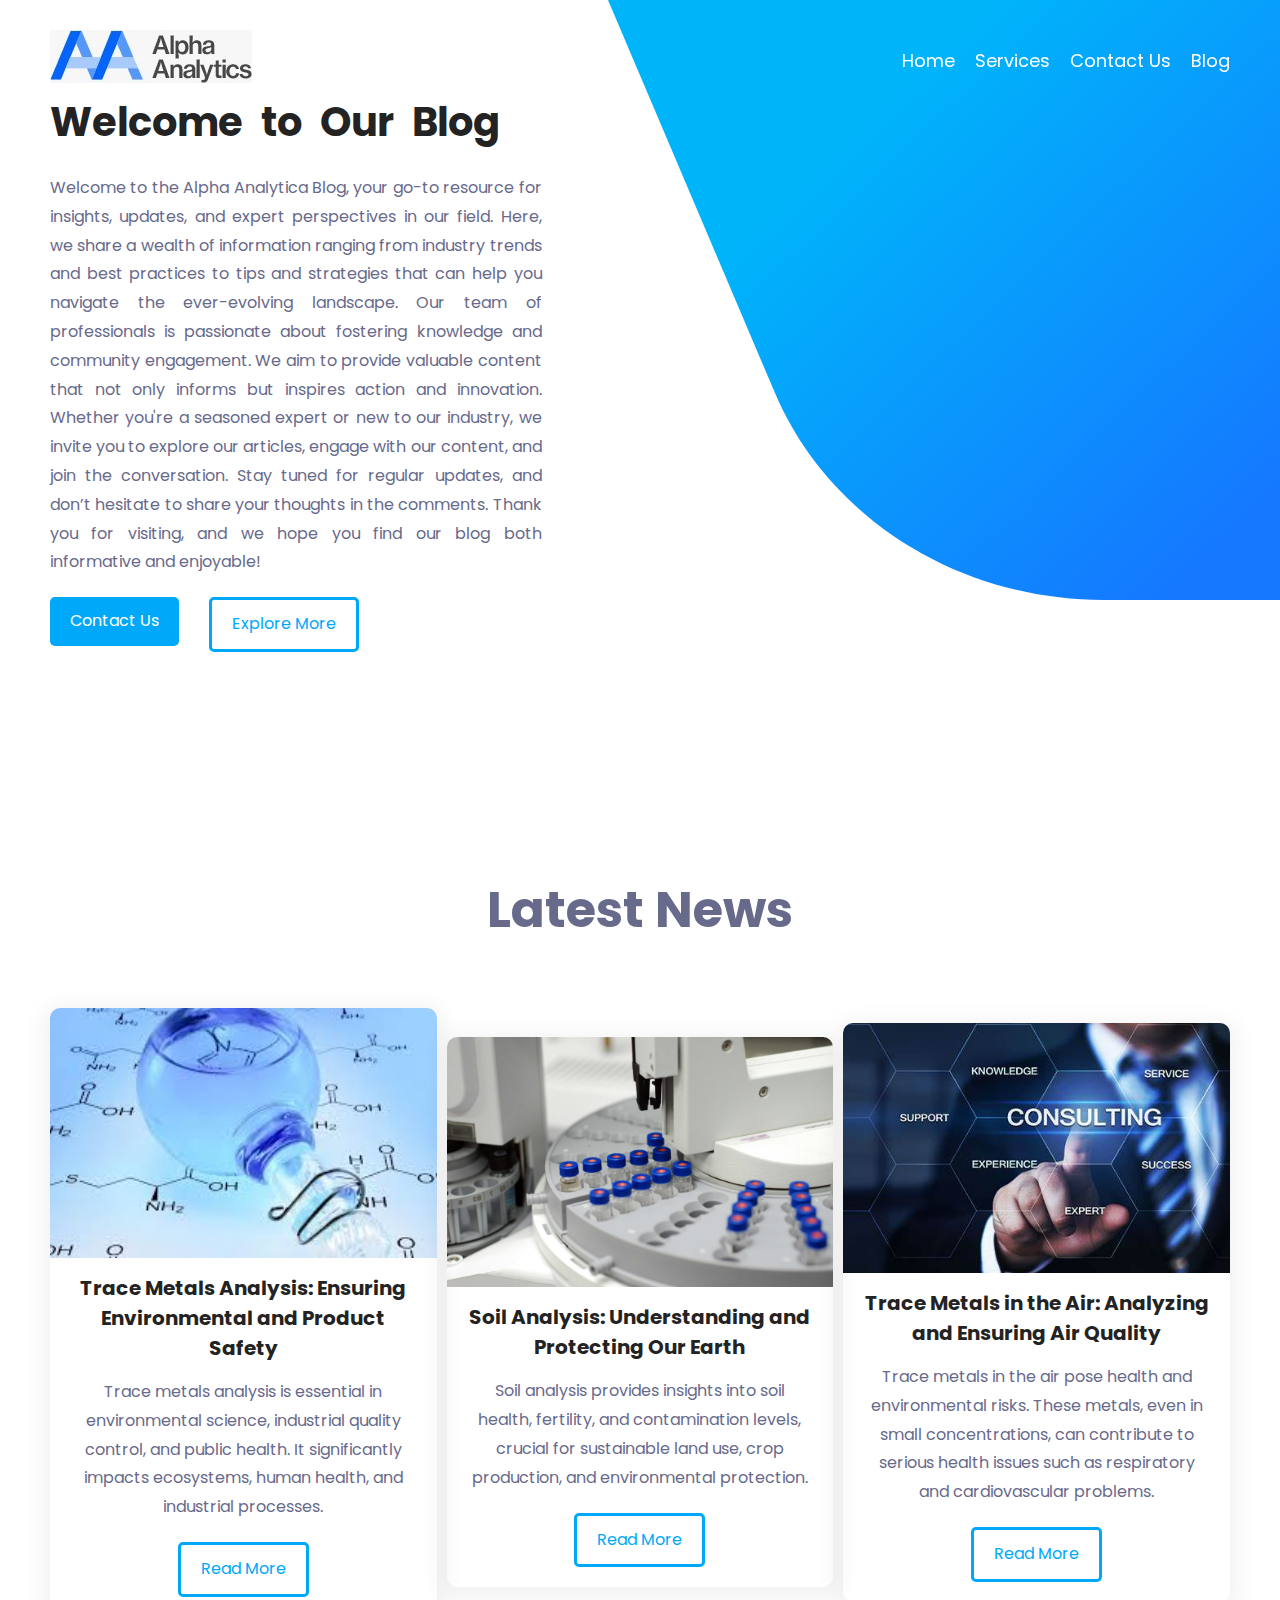
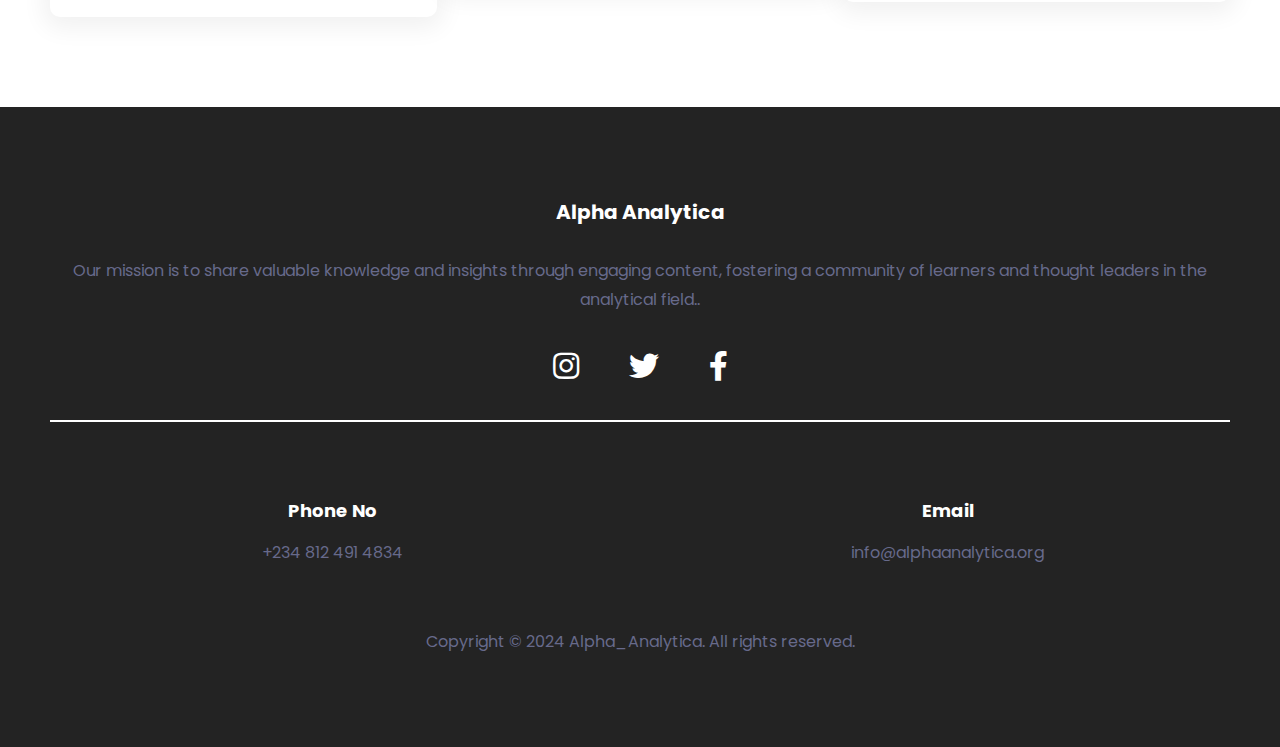
<file: blog.html>
<!DOCTYPE html>
<html lang="en">
  <head>
    <meta name="viewport" content="width=device-width, initial-scale=1.0" />
    <title>Alpha_Analytical - Blog</title>
    <!------ Font Awesome ------>
    <link
      rel="stylesheet"
      href="https://cdnjs.cloudflare.com/ajax/libs/font-awesome/5.15.4/css/all.min.css"
    />
    <!------ Google Fonts ------>
    <link rel="preconnect" href="https://fonts.googleapis.com" />
    <link rel="preconnect" href="https://fonts.gstatic.com" crossorigin />
    <link
      href="https://fonts.googleapis.com/css2?family=Poppins:wght@400;700&display=swap"
      rel="stylesheet"
    />
    <!------ Stylesheet ------>
    <link rel="stylesheet" href="style.css" />
    <!------ Queries ------>
    <link rel="stylesheet" href="queries.css" />
  </head>
  <body>
    <!------ Scroll To Top Button ------>
    <button id="scroll-top">
      <i class="fas fa-arrow-up"></i>
    </button>
    <!------ Header ------>
    <header>
      <nav>
        <a href="blog.html" id="logo"><img src="images/logo.jpg" alt="Logo"></a>
        <i class="fas fa-bars" id="ham-menu"></i>
        <ul id="nav-bar">
          <li><a href="index.html">Home</a></li>
          <li><a href="services.html">Services</a></li>
          <li><a href="contact-us.html">Contact Us</a></li>
          <li><a href="blog.html">Blog</a></li>
        </ul>
      </nav>
    </header>

    <!------ Section: Hero ------>
    <section class="hero" id="home">
      <img src="header-shape.svg" id="header-shape" alt="Background Shape" />
      <div class="hero-content">
        <h1>Welcome to Our Blog</h1>
        <p>Welcome to the Alpha Analytica Blog, your go-to resource for insights, updates, and expert perspectives in our field. Here, we share a wealth of information ranging from industry trends and best practices to tips and strategies that can help you navigate the ever-evolving landscape.

          Our team of professionals is passionate about fostering knowledge and community engagement. We aim to provide valuable content that not only informs but inspires action and innovation. Whether you're a seasoned expert or new to our industry, we invite you to explore our articles, engage with our content, and join the conversation.
          
          Stay tuned for regular updates, and don’t hesitate to share your thoughts in the comments. Thank you for visiting, and we hope you find our blog both informative and enjoyable!</p>
        <div class="btn-container">
          <a href="contact-us.html">
            <button class="primary-btn btn">Contact Us</button>
          </a>
          <a href="blog.html">
            <button class="secondary-btn btn">Explore More</button>
          </a>
        </div>
      </div>
    </section>

    <!------ Section: Blog Posts ------>
    <section class="courses" id="courses">
      <h4 class="section-desc">Latest News</h4>
      <div class="row">
        <!-- Post 1 -->
        <div class="column">
          <img src="images/Chro.jpeg" alt="Chromatography and Spectroscopy" />
          <h3>Trace Metals Analysis: Ensuring Environmental and Product Safety</h3>
          <p>
            Trace metals analysis is essential in environmental science, industrial quality control, and public health. It significantly impacts ecosystems, human health, and industrial processes.
          </p>
          <div class="courses-btn">
            <a href="trace-metals-analysis.html">
              <button class="btn secondary-btn">Read More</button>
            </a>
          </div>
        </div>
        
        <!-- Post 2 -->
        <div class="column">
          <img src="images/R.jpeg" alt="Analytical Testing" />
          <h3>Soil Analysis: Understanding and Protecting Our Earth</h3>
          <p>
            Soil analysis provides insights into soil health, fertility, and contamination levels, crucial for sustainable land use, crop production, and environmental protection.
          </p>
          <div class="courses-btn">
            <a href="soil-analysis.html">
              <button class="btn secondary-btn">Read More</button>
            </a>
          </div>
        </div>
        
        <!-- Post 3 -->
        <div class="column">
          <img src="images/OIP (1).jpeg" alt="Professional and Consultancy" />
          <h3>Trace Metals in the Air: Analyzing and Ensuring Air Quality</h3>
          <p>
            Trace metals in the air pose health and environmental risks. These metals, even in small concentrations, can contribute to serious health issues such as respiratory and cardiovascular problems.
          </p>
          <div class="courses-btn">
            <a href="trace-metals-in-air.html">
              <button class="btn secondary-btn">Read More</button>
            </a>
          </div>
        </div>
      </div>
    </section>

    <!------ Footer ------>
    <footer>
      <div class="row footer-about">
        <h3>Alpha Analytica</h3>
        <p>
          Our mission is to share valuable knowledge and insights through engaging content, fostering a community of learners and thought leaders in the analytical field..
        </p>
        <div class="social-links">
          <a href="#"><i class="fab fa-instagram"></i></a>
          <a href="#"><i class="fab fa-twitter"></i></a>
          <a href="#"><i class="fab fa-facebook-f"></i></a>
        </div>
      </div>
      <div class="row footer-contact">
        <div class="column">
          <h4>Phone No</h4>
          <p><a href="tel:+2348124914834">+234 812 491 4834</a></p>
        </div>
        <div class="column">
          <h4>Email</h4>
          <p><a href="mailto:info@alphaanalytica.org">info@alphaanalytica.org</a></p>
        </div>
      </div>
      <p class="footer-copyright">
        Copyright &copy; 2024 Alpha_Analytica. All rights reserved.
      </p>
    </footer>
    <!------ Script ------>
    <script src="script.js"></script>
  </body>
</html>
</file>
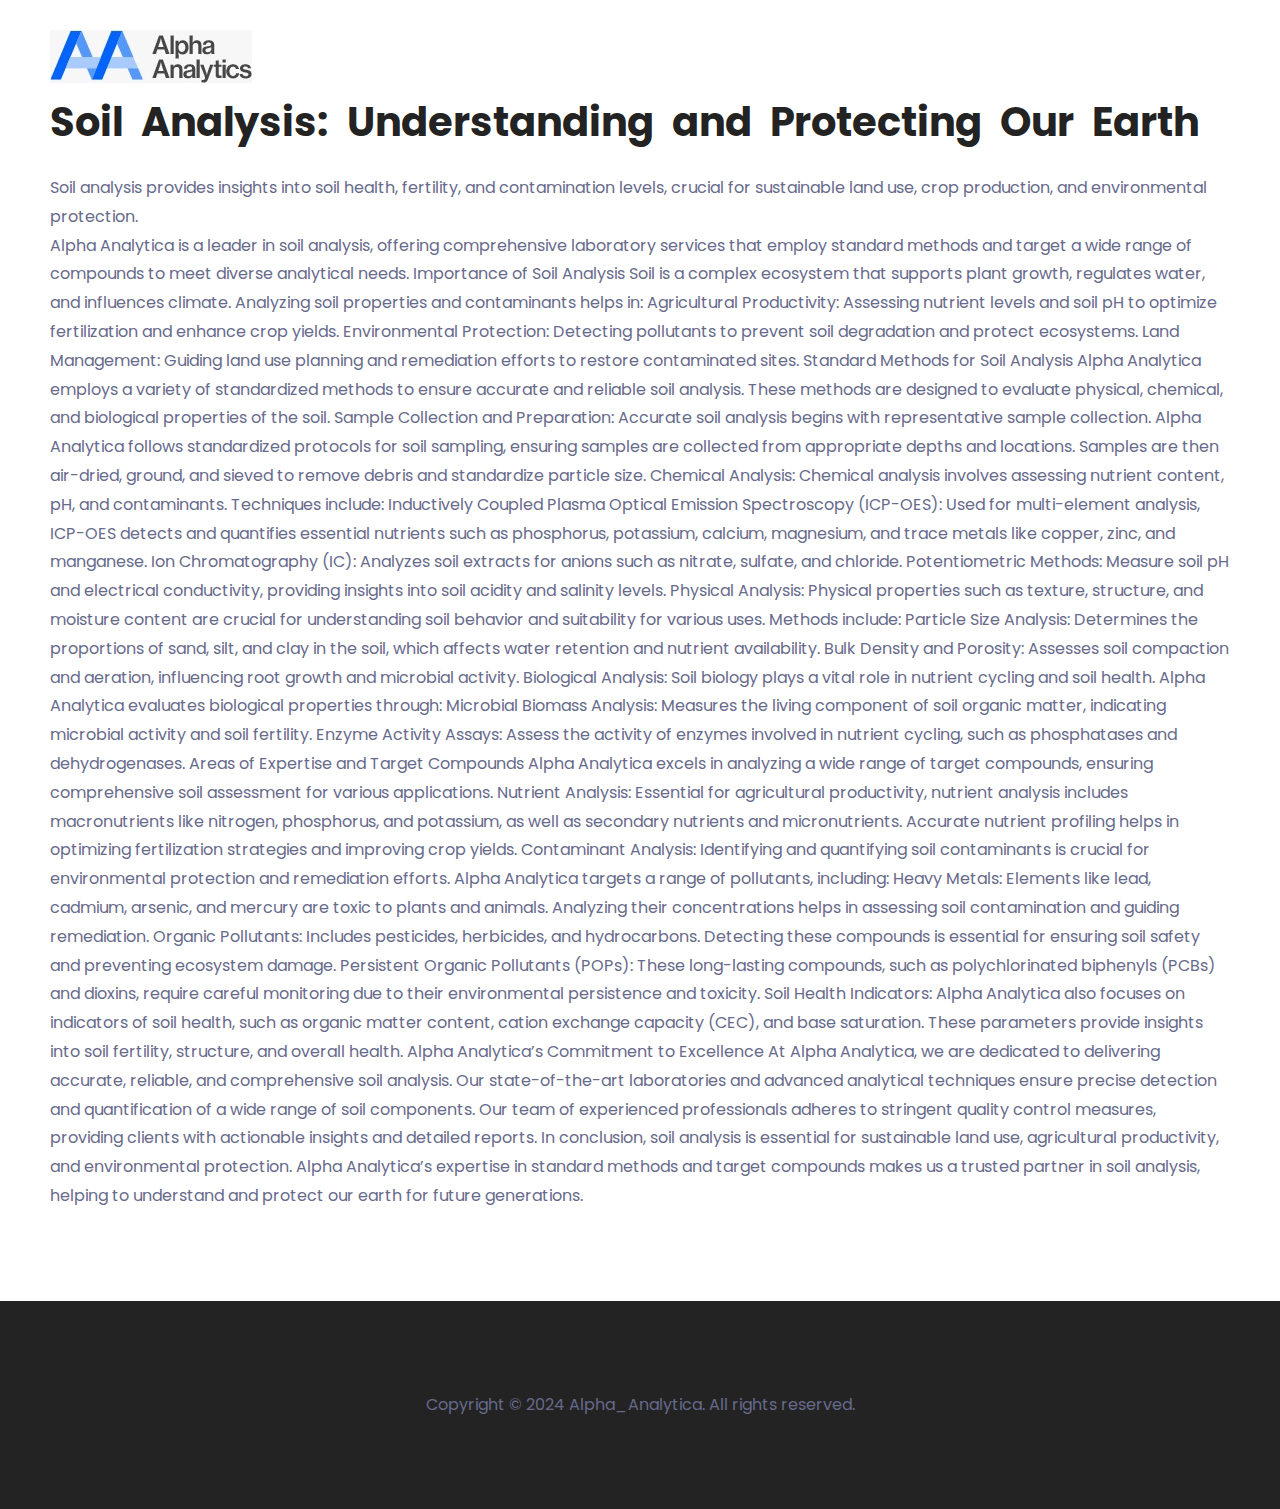
<file: soil-analysis.html>
<!DOCTYPE html>
<html lang="en">
  <head>
    <meta name="viewport" content="width=device-width, initial-scale=1.0" />
    <title>Trace Metals Analysis</title>
    <link
      rel="stylesheet"
      href="https://cdnjs.cloudflare.com/ajax/libs/font-awesome/5.15.4/css/all.min.css"
    />
    <link
      href="https://fonts.googleapis.com/css2?family=Poppins:wght@400;700&display=swap"
      rel="stylesheet"
    />
    <link rel="stylesheet" href="style.css" />
  </head>
  <body>
    <header>
      <nav>
        <a href="index.html" id="logo"><img src="images/logo.jpg" alt="Logo"></a>
        <ul id="nav-bar">
          <li><a href="index.html">Home</a></li>
          <li><a href="services.html">Services</a></li>
          <li><a href="contact-us.html">Contact Us</a></li>
          <li><a href="blog.html">Blog</a></li>
        </ul>
      </nav>
    </header>

    <section class="content-section">
      <div class="content">
        <h1>Soil Analysis: Understanding and Protecting Our Earth</h1>
        <p>
            Soil analysis provides insights into soil health, fertility, and contamination levels, crucial for sustainable land use, crop production, and environmental protection.
        </p>
        <p>Alpha Analytica is a leader in soil analysis, offering comprehensive laboratory services that employ standard methods and target a wide range of compounds to meet diverse analytical needs.
            
            Importance of Soil Analysis
            Soil is a complex ecosystem that supports plant growth, regulates water, and influences climate. Analyzing soil properties and contaminants helps in:
            
            Agricultural Productivity: Assessing nutrient levels and soil pH to optimize fertilization and enhance crop yields.
            Environmental Protection: Detecting pollutants to prevent soil degradation and protect ecosystems.
            Land Management: Guiding land use planning and remediation efforts to restore contaminated sites.
            Standard Methods for Soil Analysis
            Alpha Analytica employs a variety of standardized methods to ensure accurate and reliable soil analysis. These methods are designed to evaluate physical, chemical, and biological properties of the soil.
            
            Sample Collection and Preparation: Accurate soil analysis begins with representative sample collection. Alpha Analytica follows standardized protocols for soil sampling, ensuring samples are collected from appropriate depths and locations. Samples are then air-dried, ground, and sieved to remove debris and standardize particle size.
            
            Chemical Analysis: Chemical analysis involves assessing nutrient content, pH, and contaminants. Techniques include:
            
            Inductively Coupled Plasma Optical Emission Spectroscopy (ICP-OES): Used for multi-element analysis, ICP-OES detects and quantifies essential nutrients such as phosphorus, potassium, calcium, magnesium, and trace metals like copper, zinc, and manganese.
            Ion Chromatography (IC): Analyzes soil extracts for anions such as nitrate, sulfate, and chloride.
            Potentiometric Methods: Measure soil pH and electrical conductivity, providing insights into soil acidity and salinity levels.
            Physical Analysis: Physical properties such as texture, structure, and moisture content are crucial for understanding soil behavior and suitability for various uses. Methods include:
            
            Particle Size Analysis: Determines the proportions of sand, silt, and clay in the soil, which affects water retention and nutrient availability.
            Bulk Density and Porosity: Assesses soil compaction and aeration, influencing root growth and microbial activity.
            Biological Analysis: Soil biology plays a vital role in nutrient cycling and soil health. Alpha Analytica evaluates biological properties through:
            
            Microbial Biomass Analysis: Measures the living component of soil organic matter, indicating microbial activity and soil fertility.
            Enzyme Activity Assays: Assess the activity of enzymes involved in nutrient cycling, such as phosphatases and dehydrogenases.
            Areas of Expertise and Target Compounds
            Alpha Analytica excels in analyzing a wide range of target compounds, ensuring comprehensive soil assessment for various applications.
            
            Nutrient Analysis: Essential for agricultural productivity, nutrient analysis includes macronutrients like nitrogen, phosphorus, and potassium, as well as secondary nutrients and micronutrients. Accurate nutrient profiling helps in optimizing fertilization strategies and improving crop yields.
            
            Contaminant Analysis: Identifying and quantifying soil contaminants is crucial for environmental protection and remediation efforts. Alpha Analytica targets a range of pollutants, including:
            
            Heavy Metals: Elements like lead, cadmium, arsenic, and mercury are toxic to plants and animals. Analyzing their concentrations helps in assessing soil contamination and guiding remediation.
            Organic Pollutants: Includes pesticides, herbicides, and hydrocarbons. Detecting these compounds is essential for ensuring soil safety and preventing ecosystem damage.
            Persistent Organic Pollutants (POPs): These long-lasting compounds, such as polychlorinated biphenyls (PCBs) and dioxins, require careful monitoring due to their environmental persistence and toxicity.
            Soil Health Indicators: Alpha Analytica also focuses on indicators of soil health, such as organic matter content, cation exchange capacity (CEC), and base saturation. These parameters provide insights into soil fertility, structure, and overall health.
            
            Alpha Analytica’s Commitment to Excellence
            At Alpha Analytica, we are dedicated to delivering accurate, reliable, and comprehensive soil analysis. Our state-of-the-art laboratories and advanced analytical techniques ensure precise detection and quantification of a wide range of soil components. Our team of experienced professionals adheres to stringent quality control measures, providing clients with actionable insights and detailed reports.
            
            In conclusion, soil analysis is essential for sustainable land use, agricultural productivity, and environmental protection. Alpha Analytica’s expertise in standard methods and target compounds makes us a trusted partner in soil analysis, helping to understand and protect our earth for future generations. </p>
      </div>
    </section>

    <footer>
      <p>Copyright &copy; 2024 Alpha_Analytica. All rights reserved.</p>
    </footer>
  </body>
</html>
</file>
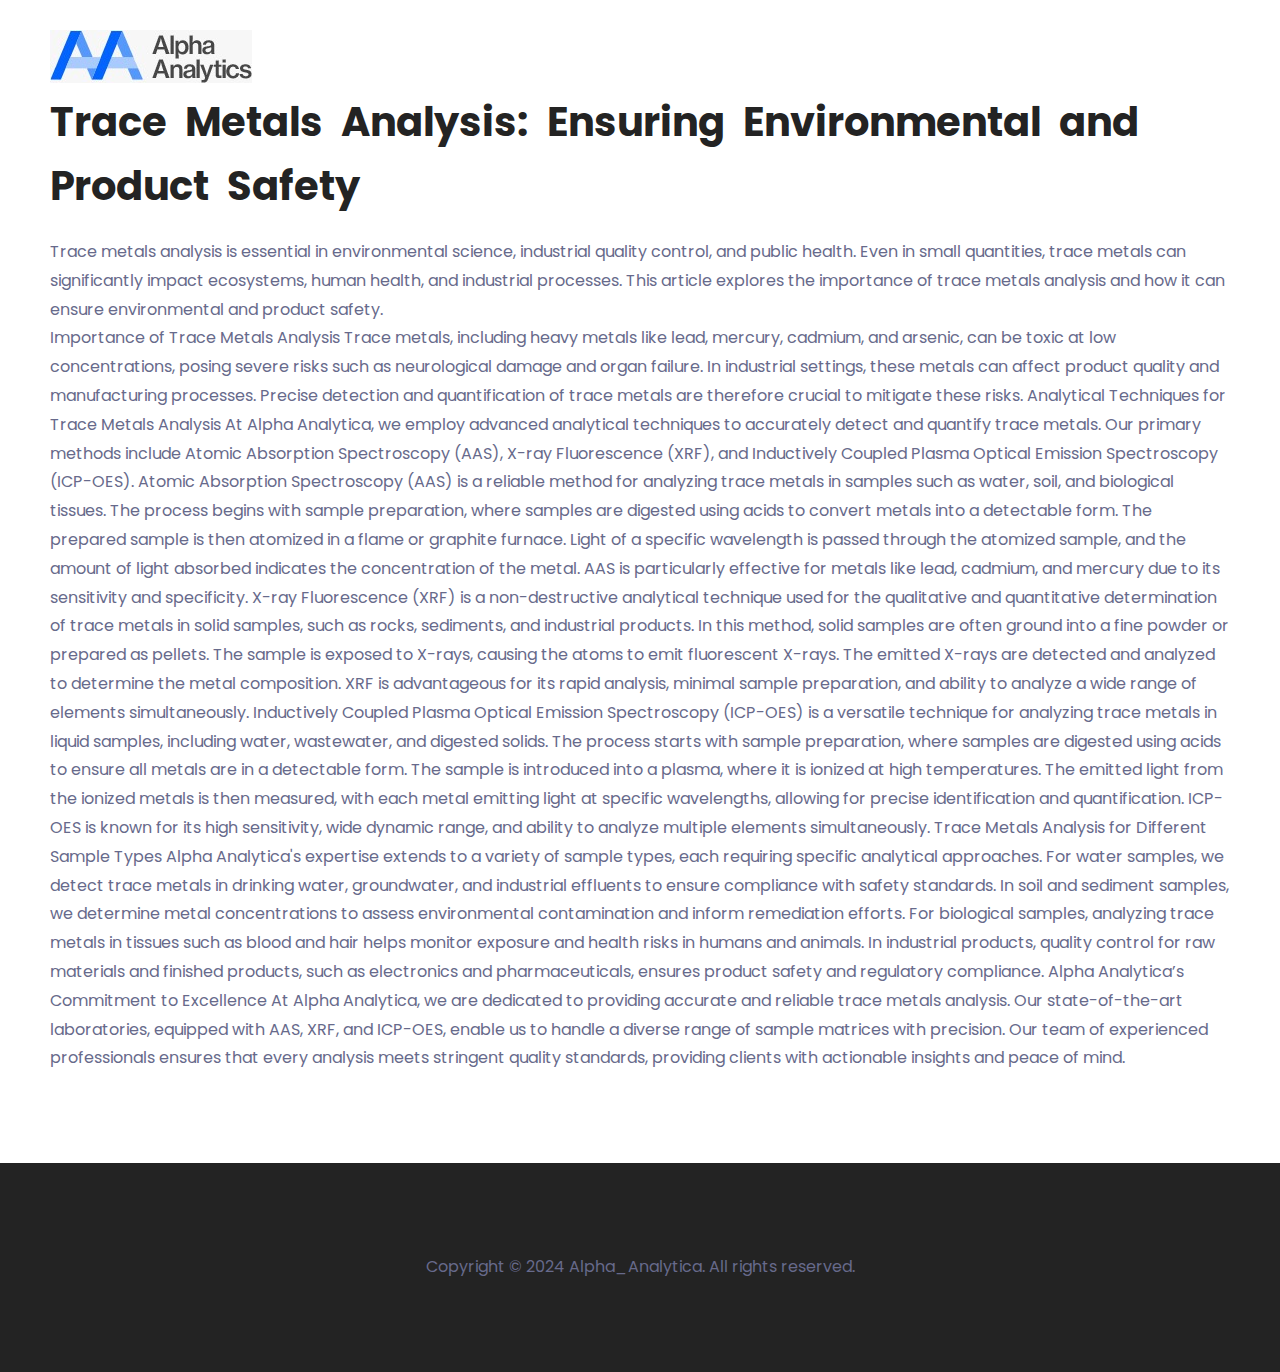
<file: trace-metals-analysis.html>
<!DOCTYPE html>
<html lang="en">
  <head>
    <meta name="viewport" content="width=device-width, initial-scale=1.0" />
    <title>Trace Metals Analysis</title>
    <link
      rel="stylesheet"
      href="https://cdnjs.cloudflare.com/ajax/libs/font-awesome/5.15.4/css/all.min.css"
    />
    <link
      href="https://fonts.googleapis.com/css2?family=Poppins:wght@400;700&display=swap"
      rel="stylesheet"
    />
    <link rel="stylesheet" href="style.css" />
  </head>
  <body>
    <header>
      <nav>
        <a href="index.html" id="logo"><img src="images/logo.jpg" alt="Logo"></a>
        <ul id="nav-bar">
          <li><a href="index.html">Home</a></li>
          <li><a href="services.html">Services</a></li>
          <li><a href="contact-us.html">Contact Us</a></li>
          <li><a href="blog.html">Blog</a></li>
        </ul>
      </nav>
    </header>

    <section class="content-section">
      <div class="content">
        <h1>Trace Metals Analysis: Ensuring Environmental and Product Safety</h1>
        <p>
          Trace metals analysis is essential in environmental science, industrial quality control, and public health. Even in small quantities, trace metals can significantly impact ecosystems, human health, and industrial processes. This article explores the importance of trace metals analysis and how it can ensure environmental and product safety.
        </p>
        <p>           
            Importance of Trace Metals Analysis
            Trace metals, including heavy metals like lead, mercury, cadmium, and arsenic, can be toxic at low concentrations, posing severe risks such as neurological damage and organ failure. In industrial settings, these metals can affect product quality and manufacturing processes. Precise detection and quantification of trace metals are therefore crucial to mitigate these risks.
            
            Analytical Techniques for Trace Metals Analysis
            At Alpha Analytica, we employ advanced analytical techniques to accurately detect and quantify trace metals. Our primary methods include Atomic Absorption Spectroscopy (AAS), X-ray Fluorescence (XRF), and Inductively Coupled Plasma Optical Emission Spectroscopy (ICP-OES).
            
            Atomic Absorption Spectroscopy (AAS) is a reliable method for analyzing trace metals in samples such as water, soil, and biological tissues. The process begins with sample preparation, where samples are digested using acids to convert metals into a detectable form. The prepared sample is then atomized in a flame or graphite furnace. Light of a specific wavelength is passed through the atomized sample, and the amount of light absorbed indicates the concentration of the metal. AAS is particularly effective for metals like lead, cadmium, and mercury due to its sensitivity and specificity.
            
            X-ray Fluorescence (XRF) is a non-destructive analytical technique used for the qualitative and quantitative determination of trace metals in solid samples, such as rocks, sediments, and industrial products. In this method, solid samples are often ground into a fine powder or prepared as pellets. The sample is exposed to X-rays, causing the atoms to emit fluorescent X-rays. The emitted X-rays are detected and analyzed to determine the metal composition. XRF is advantageous for its rapid analysis, minimal sample preparation, and ability to analyze a wide range of elements simultaneously.
            
            Inductively Coupled Plasma Optical Emission Spectroscopy (ICP-OES) is a versatile technique for analyzing trace metals in liquid samples, including water, wastewater, and digested solids. The process starts with sample preparation, where samples are digested using acids to ensure all metals are in a detectable form. The sample is introduced into a plasma, where it is ionized at high temperatures. The emitted light from the ionized metals is then measured, with each metal emitting light at specific wavelengths, allowing for precise identification and quantification. ICP-OES is known for its high sensitivity, wide dynamic range, and ability to analyze multiple elements simultaneously.
            
            Trace Metals Analysis for Different Sample Types
            Alpha Analytica's expertise extends to a variety of sample types, each requiring specific analytical approaches. For water samples, we detect trace metals in drinking water, groundwater, and industrial effluents to ensure compliance with safety standards. In soil and sediment samples, we determine metal concentrations to assess environmental contamination and inform remediation efforts. For biological samples, analyzing trace metals in tissues such as blood and hair helps monitor exposure and health risks in humans and animals. In industrial products, quality control for raw materials and finished products, such as electronics and pharmaceuticals, ensures product safety and regulatory compliance.
            
            Alpha Analytica’s Commitment to Excellence
            At Alpha Analytica, we are dedicated to providing accurate and reliable trace metals analysis. Our state-of-the-art laboratories, equipped with AAS, XRF, and ICP-OES, enable us to handle a diverse range of sample matrices with precision. Our team of experienced professionals ensures that every analysis meets stringent quality standards, providing clients with actionable insights and peace of mind. </p>
      </div>
    </section>

    <footer>
      <p>Copyright &copy; 2024 Alpha_Analytica. All rights reserved.</p>
    </footer>
  </body>
</html>
</file>
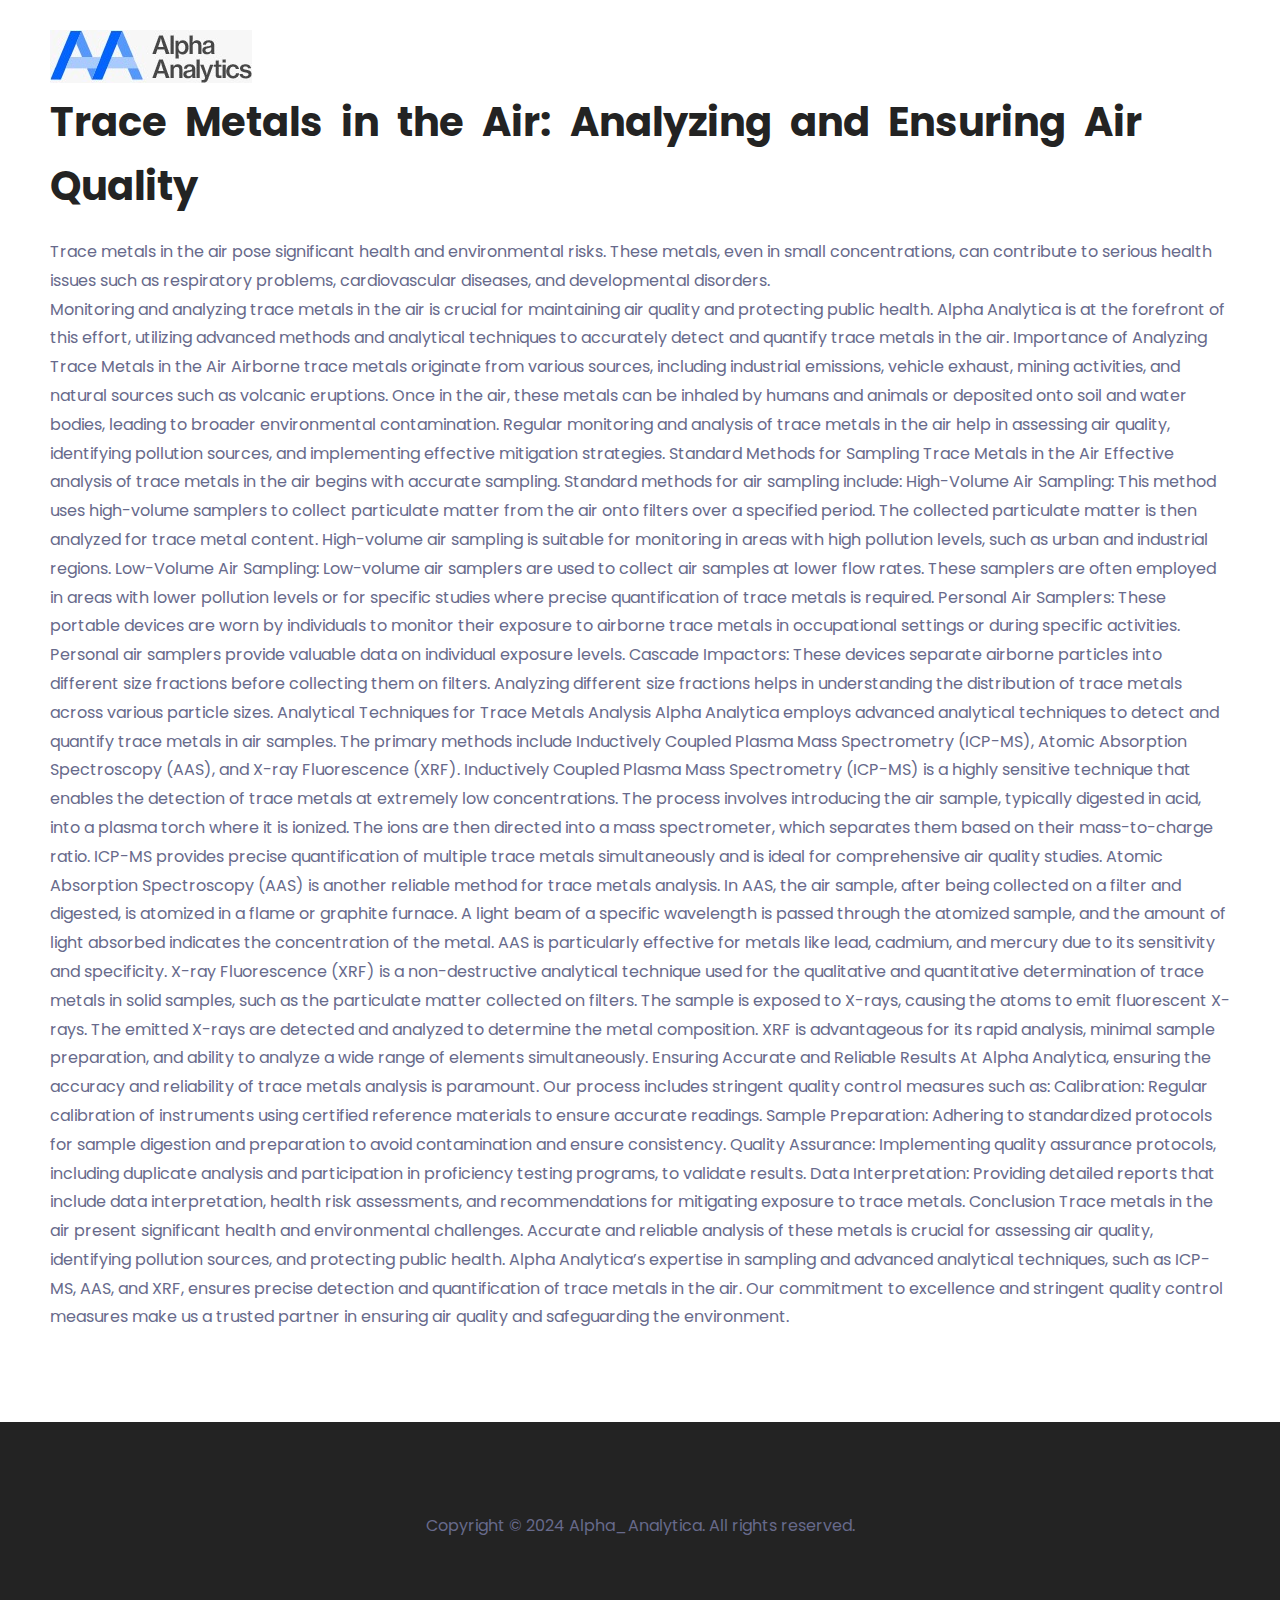
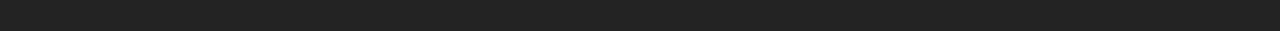
<file: trace-metals-in-air.html>
<!DOCTYPE html>
<html lang="en">
  <head>
    <meta name="viewport" content="width=device-width, initial-scale=1.0" />
    <title>Trace Metals Analysis</title>
    <link
      rel="stylesheet"
      href="https://cdnjs.cloudflare.com/ajax/libs/font-awesome/5.15.4/css/all.min.css"
    />
    <link
      href="https://fonts.googleapis.com/css2?family=Poppins:wght@400;700&display=swap"
      rel="stylesheet"
    />
    <link rel="stylesheet" href="style.css" />
  </head>
  <body>
    <header>
      <nav>
        <a href="index.html" id="logo"><img src="images/logo.jpg" alt="Logo"></a>
        <ul id="nav-bar">
          <li><a href="index.html">Home</a></li>
          <li><a href="services.html">Services</a></li>
          <li><a href="contact-us.html">Contact Us</a></li>
          <li><a href="blog.html">Blog</a></li>
        </ul>
      </nav>
    </header>

    <section class="content-section">
      <div class="content">
        <h1>Trace Metals in the Air: Analyzing and Ensuring Air Quality
        </h1>
        <p>
            Trace metals in the air pose significant health and environmental risks. These metals, even in small concentrations, can contribute to serious health issues such as respiratory problems, cardiovascular diseases, and developmental disorders.
        </p>
        <p>Monitoring and analyzing trace metals in the air is crucial for maintaining air quality and protecting public health. Alpha Analytica is at the forefront of this effort, utilizing advanced methods and analytical techniques to accurately detect and quantify trace metals in the air.
            
            Importance of Analyzing Trace Metals in the Air
            Airborne trace metals originate from various sources, including industrial emissions, vehicle exhaust, mining activities, and natural sources such as volcanic eruptions. Once in the air, these metals can be inhaled by humans and animals or deposited onto soil and water bodies, leading to broader environmental contamination. Regular monitoring and analysis of trace metals in the air help in assessing air quality, identifying pollution sources, and implementing effective mitigation strategies.
            
            Standard Methods for Sampling Trace Metals in the Air
            Effective analysis of trace metals in the air begins with accurate sampling. Standard methods for air sampling include:
            
            High-Volume Air Sampling: This method uses high-volume samplers to collect particulate matter from the air onto filters over a specified period. The collected particulate matter is then analyzed for trace metal content. High-volume air sampling is suitable for monitoring in areas with high pollution levels, such as urban and industrial regions.
            
            Low-Volume Air Sampling: Low-volume air samplers are used to collect air samples at lower flow rates. These samplers are often employed in areas with lower pollution levels or for specific studies where precise quantification of trace metals is required.
            
            Personal Air Samplers: These portable devices are worn by individuals to monitor their exposure to airborne trace metals in occupational settings or during specific activities. Personal air samplers provide valuable data on individual exposure levels.
            
            Cascade Impactors: These devices separate airborne particles into different size fractions before collecting them on filters. Analyzing different size fractions helps in understanding the distribution of trace metals across various particle sizes.
            
            Analytical Techniques for Trace Metals Analysis
            Alpha Analytica employs advanced analytical techniques to detect and quantify trace metals in air samples. The primary methods include Inductively Coupled Plasma Mass Spectrometry (ICP-MS), Atomic Absorption Spectroscopy (AAS), and X-ray Fluorescence (XRF).
            
            Inductively Coupled Plasma Mass Spectrometry (ICP-MS) is a highly sensitive technique that enables the detection of trace metals at extremely low concentrations. The process involves introducing the air sample, typically digested in acid, into a plasma torch where it is ionized. The ions are then directed into a mass spectrometer, which separates them based on their mass-to-charge ratio. ICP-MS provides precise quantification of multiple trace metals simultaneously and is ideal for comprehensive air quality studies.
            
            Atomic Absorption Spectroscopy (AAS) is another reliable method for trace metals analysis. In AAS, the air sample, after being collected on a filter and digested, is atomized in a flame or graphite furnace. A light beam of a specific wavelength is passed through the atomized sample, and the amount of light absorbed indicates the concentration of the metal. AAS is particularly effective for metals like lead, cadmium, and mercury due to its sensitivity and specificity.
            
            X-ray Fluorescence (XRF) is a non-destructive analytical technique used for the qualitative and quantitative determination of trace metals in solid samples, such as the particulate matter collected on filters. The sample is exposed to X-rays, causing the atoms to emit fluorescent X-rays. The emitted X-rays are detected and analyzed to determine the metal composition. XRF is advantageous for its rapid analysis, minimal sample preparation, and ability to analyze a wide range of elements simultaneously.
            
            Ensuring Accurate and Reliable Results
            At Alpha Analytica, ensuring the accuracy and reliability of trace metals analysis is paramount. Our process includes stringent quality control measures such as:
            
            Calibration: Regular calibration of instruments using certified reference materials to ensure accurate readings.
            Sample Preparation: Adhering to standardized protocols for sample digestion and preparation to avoid contamination and ensure consistency.
            Quality Assurance: Implementing quality assurance protocols, including duplicate analysis and participation in proficiency testing programs, to validate results.
            Data Interpretation: Providing detailed reports that include data interpretation, health risk assessments, and recommendations for mitigating exposure to trace metals.
            Conclusion
            Trace metals in the air present significant health and environmental challenges. Accurate and reliable analysis of these metals is crucial for assessing air quality, identifying pollution sources, and protecting public health. Alpha Analytica’s expertise in sampling and advanced analytical techniques, such as ICP-MS, AAS, and XRF, ensures precise detection and quantification of trace metals in the air. Our commitment to excellence and stringent quality control measures make us a trusted partner in ensuring air quality and safeguarding the environment. </p>
      </div>
    </section>

    <footer>
      <p>Copyright &copy; 2024 Alpha_Analytica. All rights reserved.</p>
    </footer>
  </body>
</html>
</file>
<file: style.css>
/*------ Variables ------*/
:root {
  --base-shade-1: #00a8fa;
  --white-shade-1: #ffffff;
  --white-shade-2: #d7e1f3;
  --black-shade-1: #232323;
  --black-shade-2: #676a8b;
  --grad-color-1: 0, 180, 250;
  --grad-color-2: 21, 120, 255;

  --base-font-size: 1.6rem;

  --heading-font-size-1: 4rem;
  --heading-font-size-2: 3.2rem;
  --heading-font-size-3: 2rem;
  --heading-font-size-4: 1.8rem;

  --border-radius-1: 1rem;
  --border-radius-2: 0.5rem;
}
/*------ Base Styles ------*/
*,
*:before,
*:after {
  padding: 0;
  margin: 0;
  box-sizing: border-box;
}
*:not(i) {
  font-family: "Poppins", sans-serif;
}
html {
  font-size: 62.5%;
  scroll-behavior: smooth;
}
/*------ Utility Classes ------*/

section,
footer {
  padding: 9rem 5rem;
}
.row {
  display: flex;
  align-items: center;
  justify-content: space-between;
  gap: 5rem;
}
.column {
  width: 100%;
}
.section-desc {
  text-align: center;
  margin: 2rem 0 6rem 0;
}
h1 {
  font-size: var(--heading-font-size-1);
  color: var(--black-shade-1);
  margin-bottom: 2rem;
  word-spacing: 1rem;
  line-height: 1.6;
}
h2 {
  font-size: var(--heading-font-size-2);
  color: var(--black-shade-1);
  font-weight: 700;
  text-align: center;
}
h3 {
  font-size: var(--heading-font-size-3);
  color: var(--black-shade-1);
  font-weight: 700;
  margin: 1.5rem 0;
  text-align: center;
}
h4 {
  font-size: var(--heading-font-size-4);
  color: var(--black-shade-2);
  margin: 1.5rem 0;
}
p,
button {
  font-size: var(--base-font-size);
  color: var(--black-shade-2);
  line-height: 1.8;
  font-weight: 400;
}
.btn {
  background-color: transparent;
  padding: 1rem 2rem;
  border-radius: var(--border-radius-2);
  border: none;
  margin: 2rem 0;
}
.primary-btn {
  background-color: var(--base-shade-1);
  color: var(--white-shade-1);
}
.secondary-btn {
  border: 0.3rem solid var(--base-shade-1);
  color: var(--base-shade-1);
}

/*------ Header ------*/
header {
  position: fixed;
  width: 100%;
  padding: 3rem 5rem;
}
nav {
  display: flex;
  justify-content: space-between;
  align-items: center;
}
nav ul {
  list-style: none;
  display: flex;
  gap: 2rem;
}
nav a {
  font-size: var(--heading-font-size-4);
  text-decoration: none;
}
nav a#logo {
  color: var(--black-shade-1);
  font-weight: 700;
}
nav ul a {
  color: var(--white-shade-1);
}

/*-- SideMenu --*/
#ham-menu {
  display: none;
}
nav ul.active {
  left: 0;
}
/*-- Sticky Header --*/
.sticky {
  background-color: var(--white-shade-1);
  box-shadow: 0 2rem 1.5rem rgba(0, 0, 0, 0.05);
}
.sticky nav ul a,
.sticky nav a#logo,
.sticky #ham-menu {
  color: var(--black-shade-1);
}
/*-- Link Hover Effect --*/
nav ul a:hover {
  color: var(--black-shade-1);
}
.sticky nav ul a:hover {
  color: var(--base-shade-1);
}
/*------ Section: Hero ------*/
section.hero {
  display: grid;
  grid-template-columns: 5fr 7fr;
  align-items: center;
}
#header-shape {
  position: absolute;
  top: 0;
  left: 0;
  z-index: -1;
}
.hero-content p {
  text-align: justify;
}
.hero-img img {
  display: block;
  width: 100%;
}
.btn-container {
  display: flex;
  gap: 3rem;
}



/*------ Section: Courses ------*/
.section-desc {
  font-size: 50px;
}
.courses .row {
  display: grid;
  grid-template-columns: repeat(3, 1fr);
  gap: 1rem; 
}
.courses .column {
  box-shadow: 0 0.5rem 2.4rem 0.6rem rgba(0, 0, 0, 0.06);
  border-radius: var(--border-radius-1);
  display: flex;
  flex-direction: column;
}
.courses .column > *:not(img) {
  padding: 0 2rem;
}
.courses .column img {
  border-radius: var(--border-radius-1) var(--border-radius-1) 0 0;
  width: 100%;
}

.courses .column img {
  border-radius: var(--border-radius-1) var(--border-radius-1) 0 0;
  width: 100%;
  height: 250px; /* Set a fixed height for the images */
  object-fit: cover; /* Ensure the image covers the entire area */
}

.courses .column p {
  text-align: center;
  flex-grow: 1;
}
.courses-btn {
  display: flex;
  justify-content: center;
}
.courses-btn .btn:hover {
  color: var(--white-shade-1);
  background-color: var(--base-shade-1);
}


/*------ Section: Footer ------*/
footer {
  background-color: var(--black-shade-1);
}
footer h3 {
  margin: 0;
}
footer h3,
footer h4 {
  color: var(--white-shade-1);
  text-align: center;
  
}
footer .row {
  margin-bottom: 6rem;
}
.footer-about {
  display: flex;
  flex-direction: column;
  gap: 3rem;
  padding-bottom: 3rem;
  border-bottom: 2px solid var(--white-shade-1);
}
.social-links {
  width: 100%;
  display: flex;
  justify-content: center;
  gap: 5rem;
}
.social-links a {
  font-size: 3rem;
  text-decoration: none;
  color: var(--white-shade-1);
}
footer p {
  text-align: center;
}

footer .column a {
  text-decoration: none;
  color: var(--white-shade);
}

/*------ Scroll Top Button ------*/
#scroll-top {
  position: fixed;
  display: none;
  place-items: center;
  height: 5rem;
  width: 5rem;
  right: 3rem;
  bottom: 3rem;
  background-color: var(--base-shade-1);
  color: var(--white-shade-1);
  border: none;
  outline: none;
  font-size: var(--heading-font-size-3);
  border-radius: var(--border-radius-2);
  box-shadow: 0 1.5rem 2rem rgba(0, 0, 0, 0.2);
}
</file>
<file: queries.css>
@media only screen and (max-width: 991px) {
  html {
    font-size: 56.25%;
  }
  .row {
    flex-direction: column;
  }
  section,
  footer {
    padding: 7.5rem 5rem;
  }
  header {
    padding: 2.2rem 5rem;
  }
  section.hero {
    grid-template-columns: 1fr;
    background: linear-gradient(
      45deg,
      rgb(var(--grad-color-1)),
      rgb(var(--grad-color-2))
    );
  }
  #header-shape {
    display: none;
  }
  .hero-img {
    grid-row: 1;
  }
  nav ul a,
  nav a#logo {
    color: var(--white-shade-1);
  }
  .hero-content h1,
  .hero-content p {
    text-align: center;
  }
  .hero-content h1 {
    color: var(--white-shade-1);
  }
  .hero-content p {
    color: var(--white-shade-2);
  }
  .hero-content .primary-btn {
    background-color: var(--white-shade-1);
    color: var(--base-shade-1);
  }
  .hero-content .secondary-btn {
    color: var(--white-shade-1);
    border-color: var(--white-shade-1);
  }
  .btn-container {
    justify-content: center;
  }
  .download-app img {
    width: 30%;
  }
  .app-feature div {
    justify-content: center;
  }
  .app-feature p {
    text-align: center;
  }
  .download-app a img {
    width: 50%;
  }
}

@media only screen and (max-width: 767px) {
  html {
    font-size: 50%;
  }
  header {
    padding: 2rem 4rem;
  }
  #ham-menu {
    display: block;
    color: var(--white-shade-1);
  }
  nav a#logo,
  #ham-menu {
    font-size: var(--heading-font-size-2);
  }
  nav ul {
    background-color: var(--black-shade-1);
    position: fixed;
    left: -100vw;
    top: 70.4px;
    height: calc(100vh - 70.4px);
    width: 100vw;
    flex-direction: column;
    align-items: center;
    justify-content: space-around;
    transition: 1s;
    gap: 0;
  }
  nav ul a {
    font-size: var(--heading-font-size-3);
  }
  .sticky nav ul a {
    color: var(--white-shade-1);
  }
  nav ul a:hover {
    color: var(--base-shade-1);
  }
  #scroll-top {
    height: 6rem;
    width: 6rem;
  }
}
@media only screen and (max-width: 575px) {
  html {
    font-size: 46.87%;
  }
  header {
    padding: 2rem 3rem;
  }
  section,
  footer {
    padding: 7.5rem 3rem;
  }
  .features .column {
    padding: 4rem 2rem;
  }
  nav ul {
    top: 65.18px;
    height: calc(100vh - 65.18px);
  }
}


@media (max-width: 768px) {
  .courses .row {
    grid-template-columns: 1fr; /* Stacks columns vertically */
  }

  .courses .column {
    margin-bottom: 2rem; /* Adds spacing between stacked columns */
  }

  .section-desc {
    font-size: 30px; /* Adjusts font size for better readability on smaller screens */
  }

  .courses .column img {
    height: auto; /* Adjusts image height to maintain aspect ratio */
    object-fit: contain; /* Ensures the image is not cropped */
  }
}
</file>
